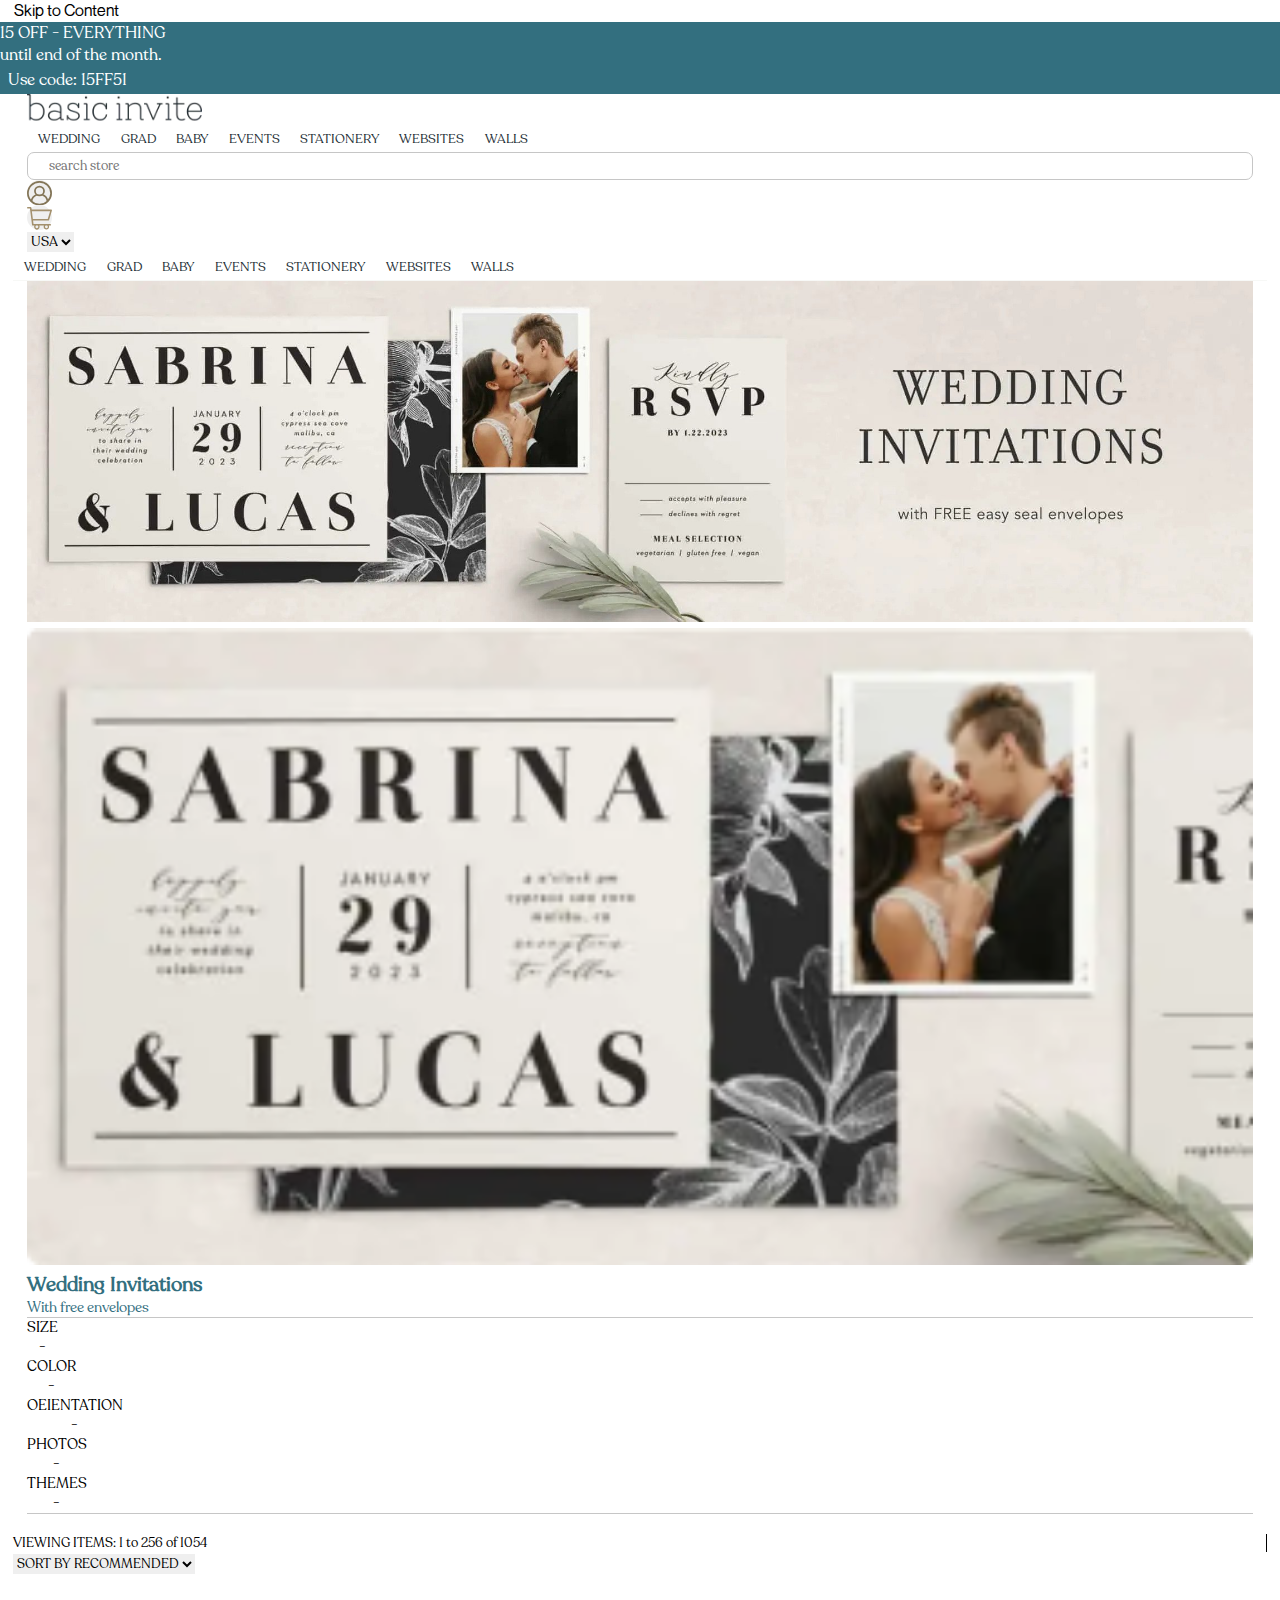
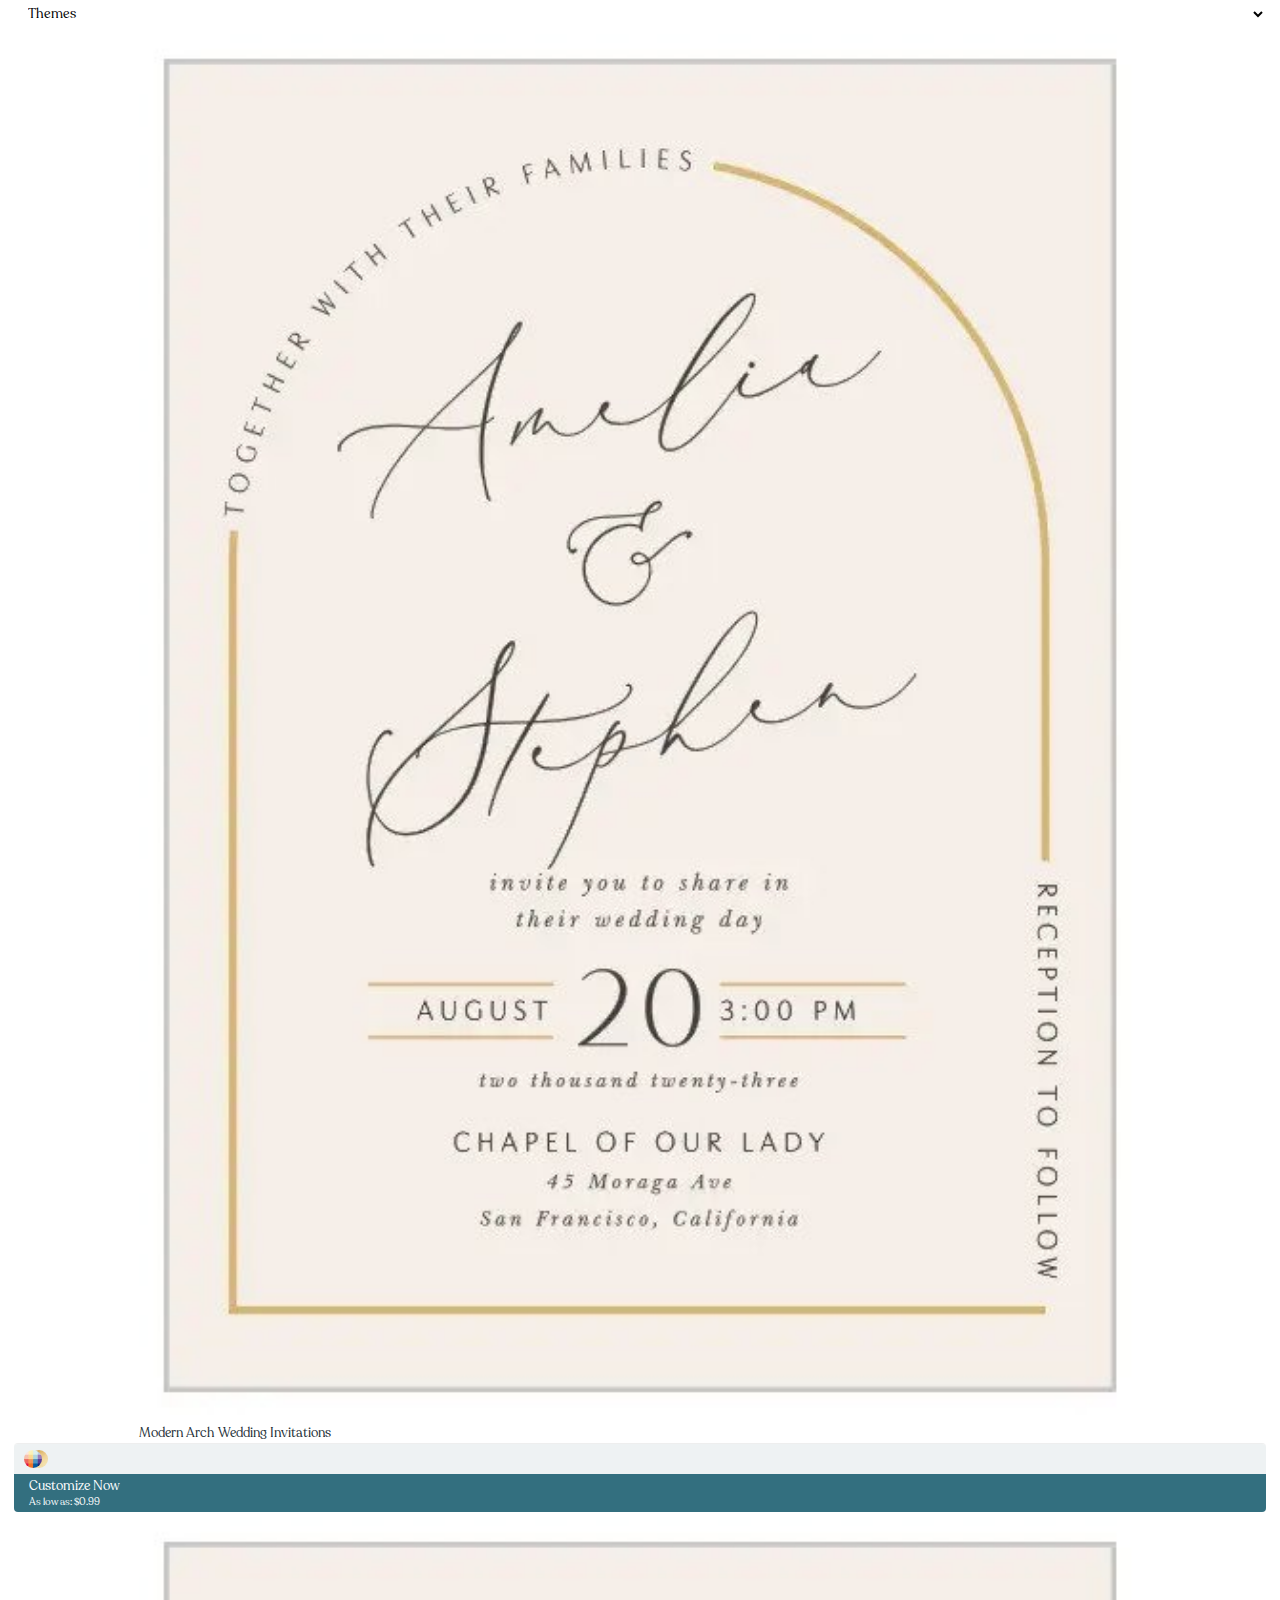
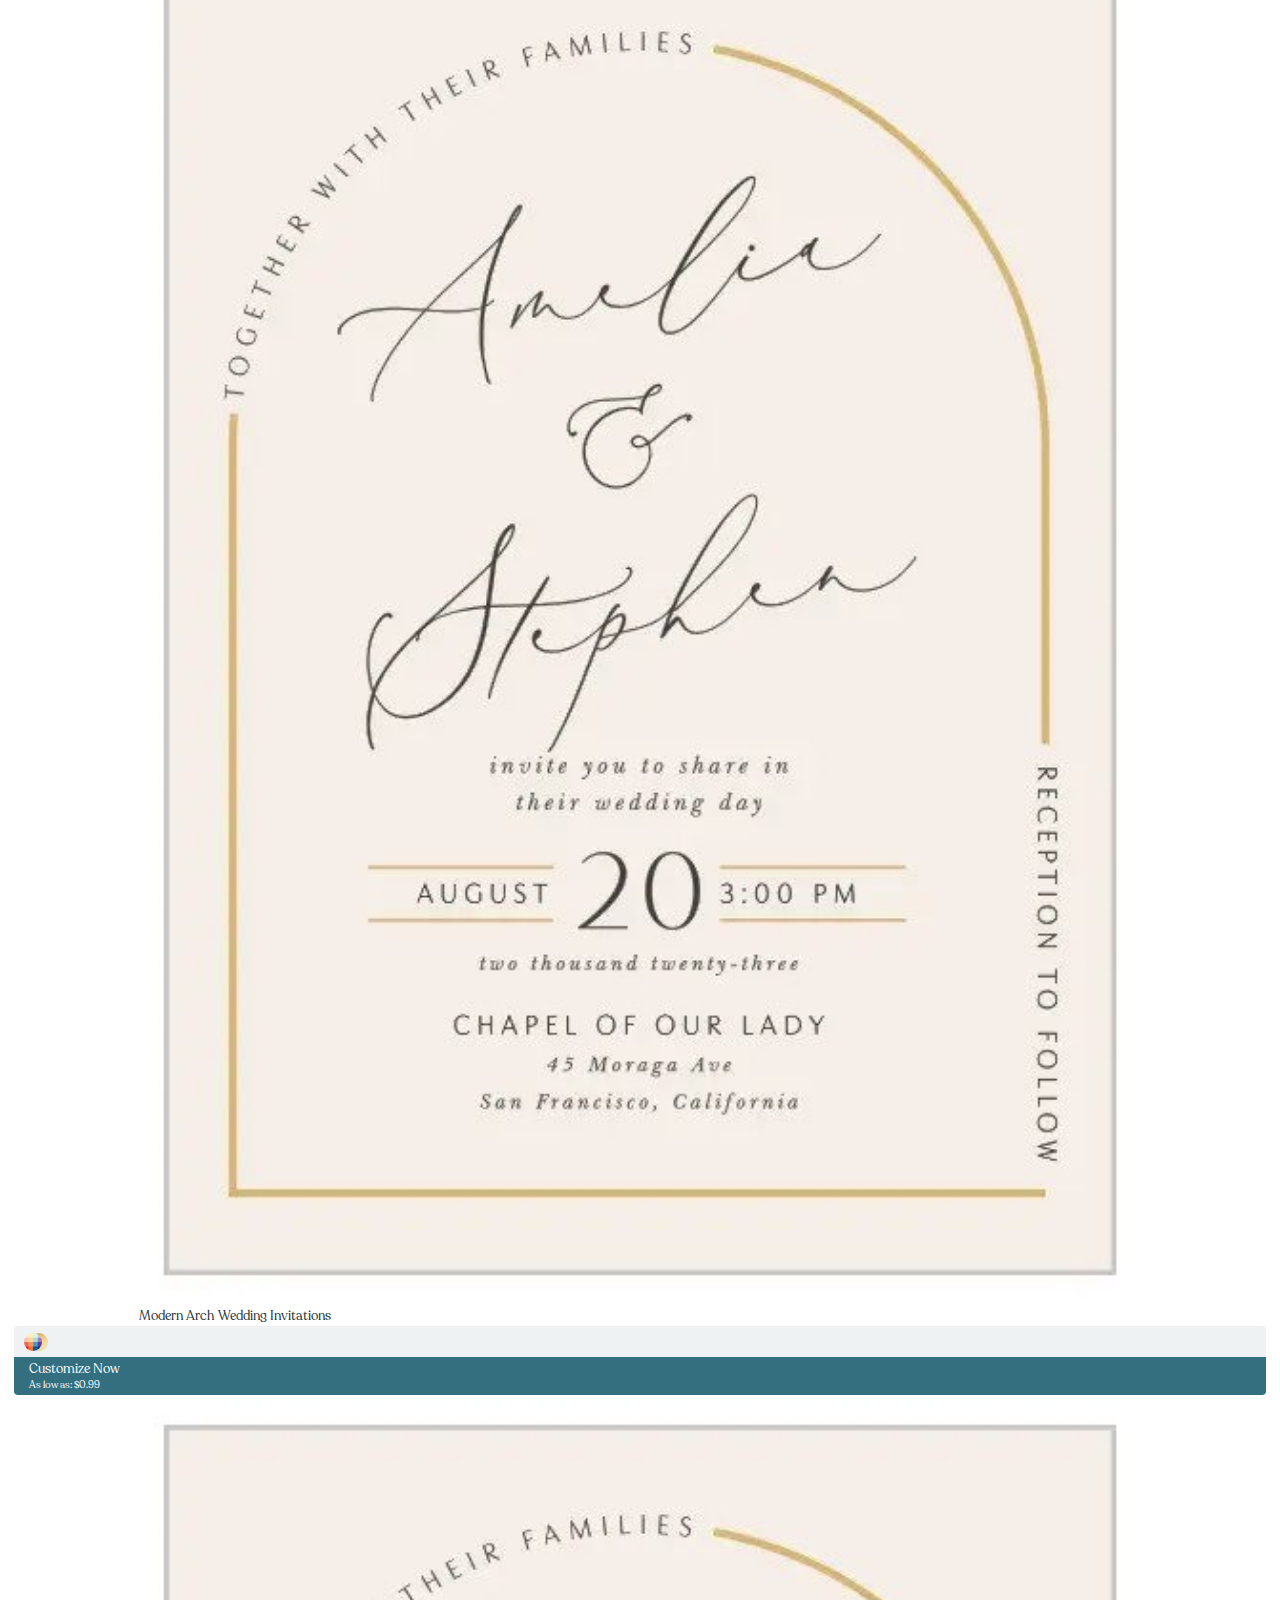
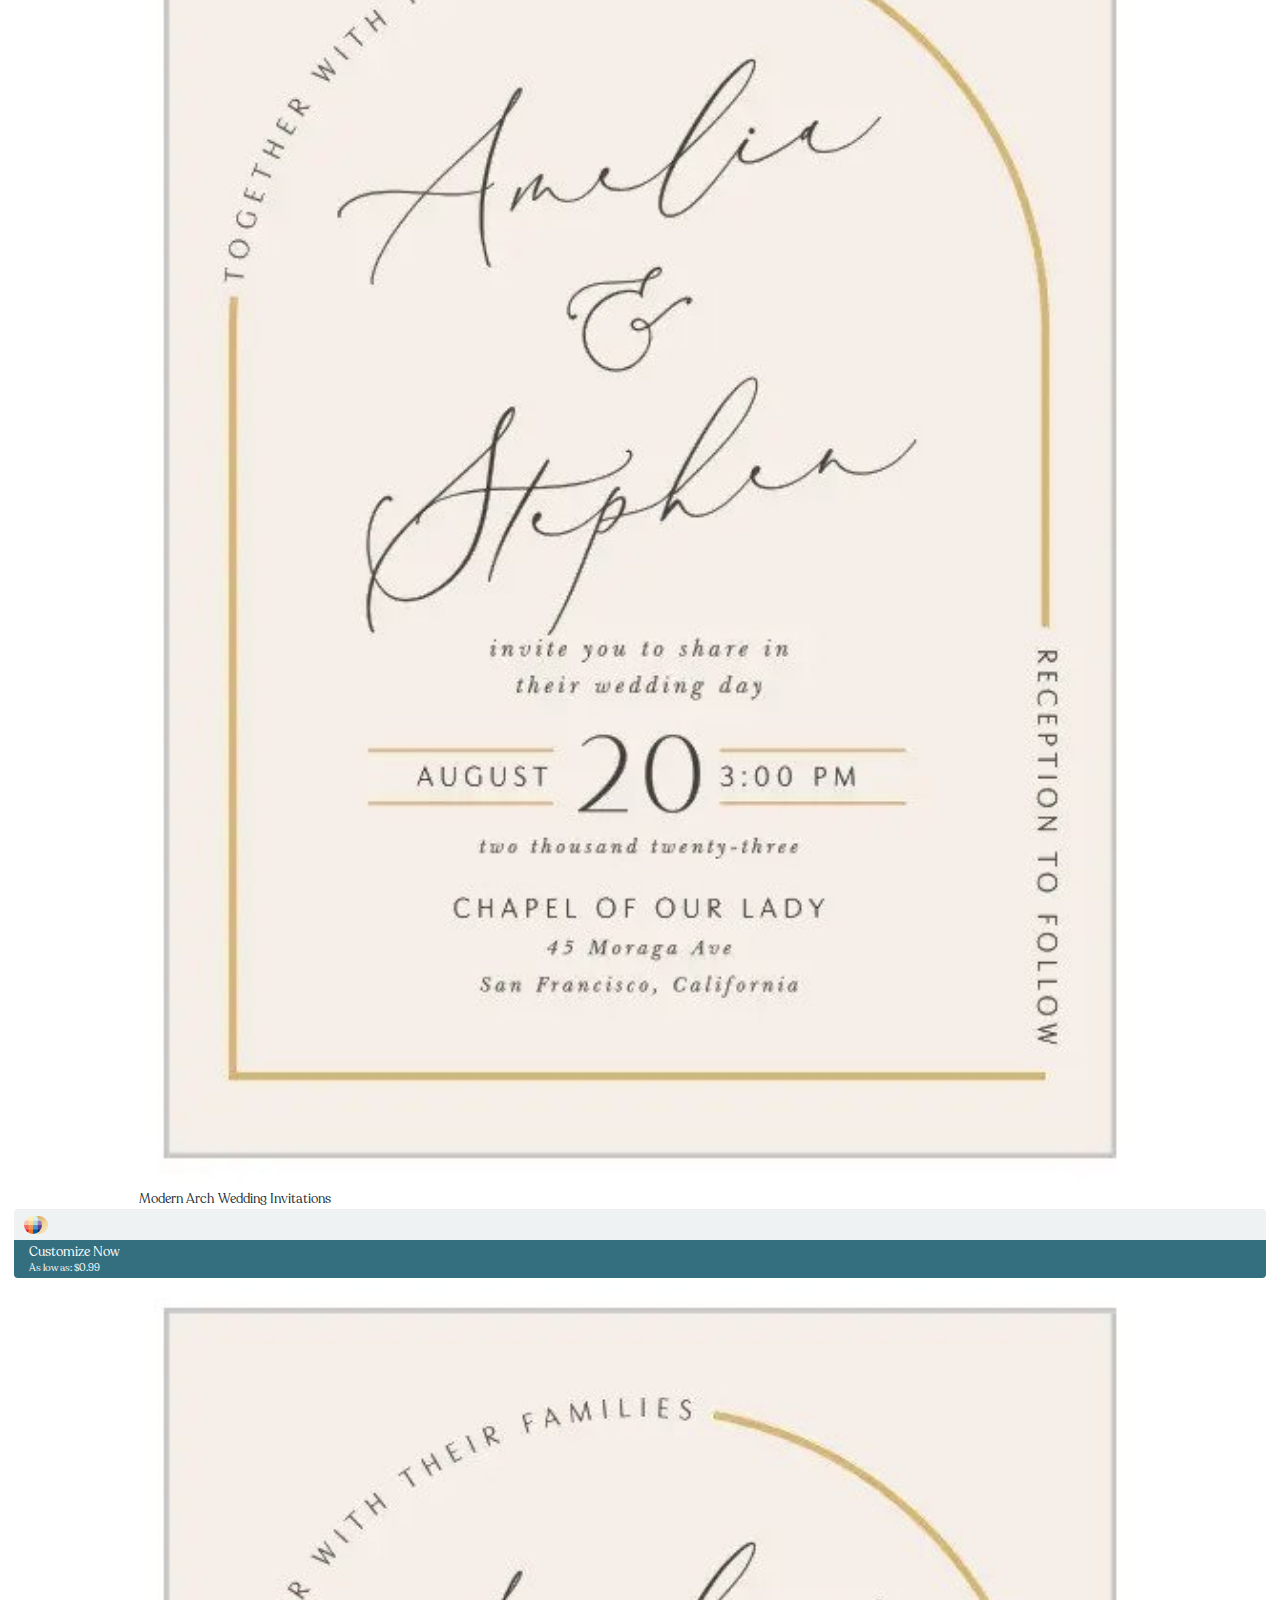
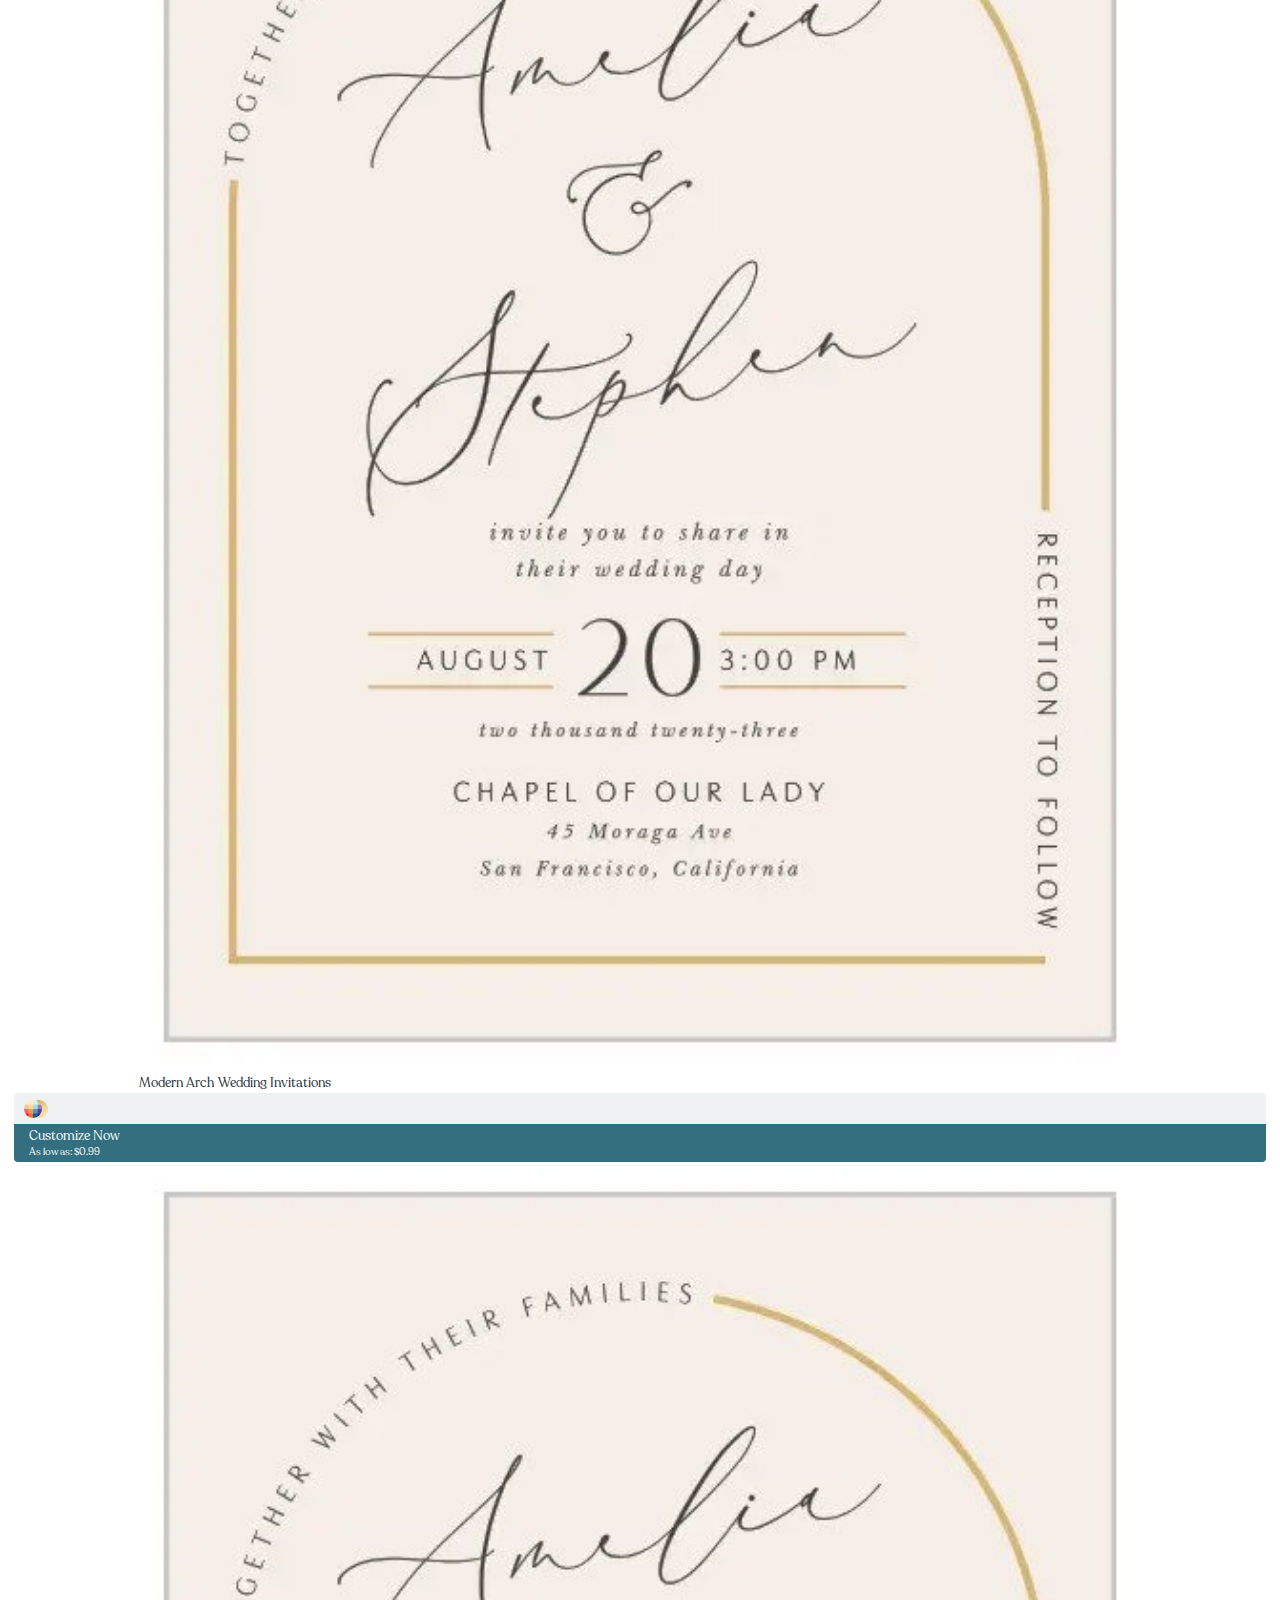
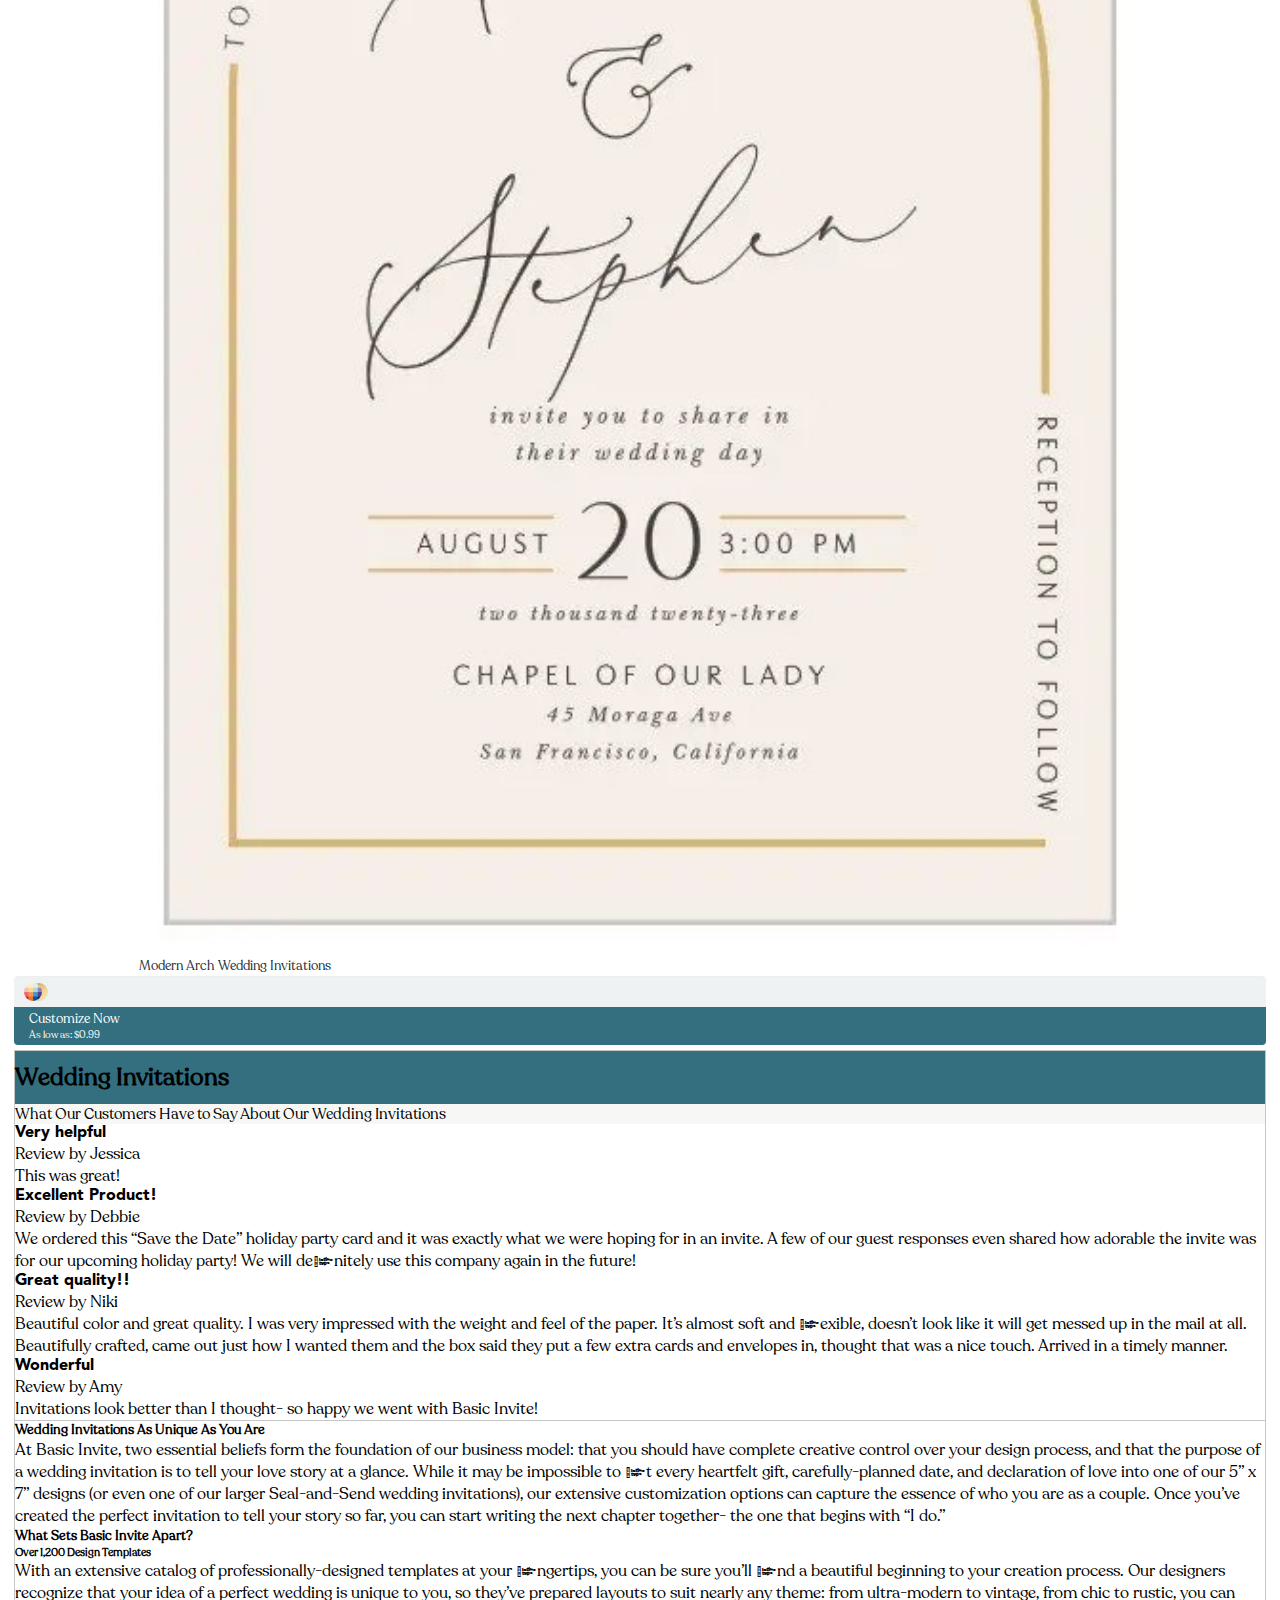
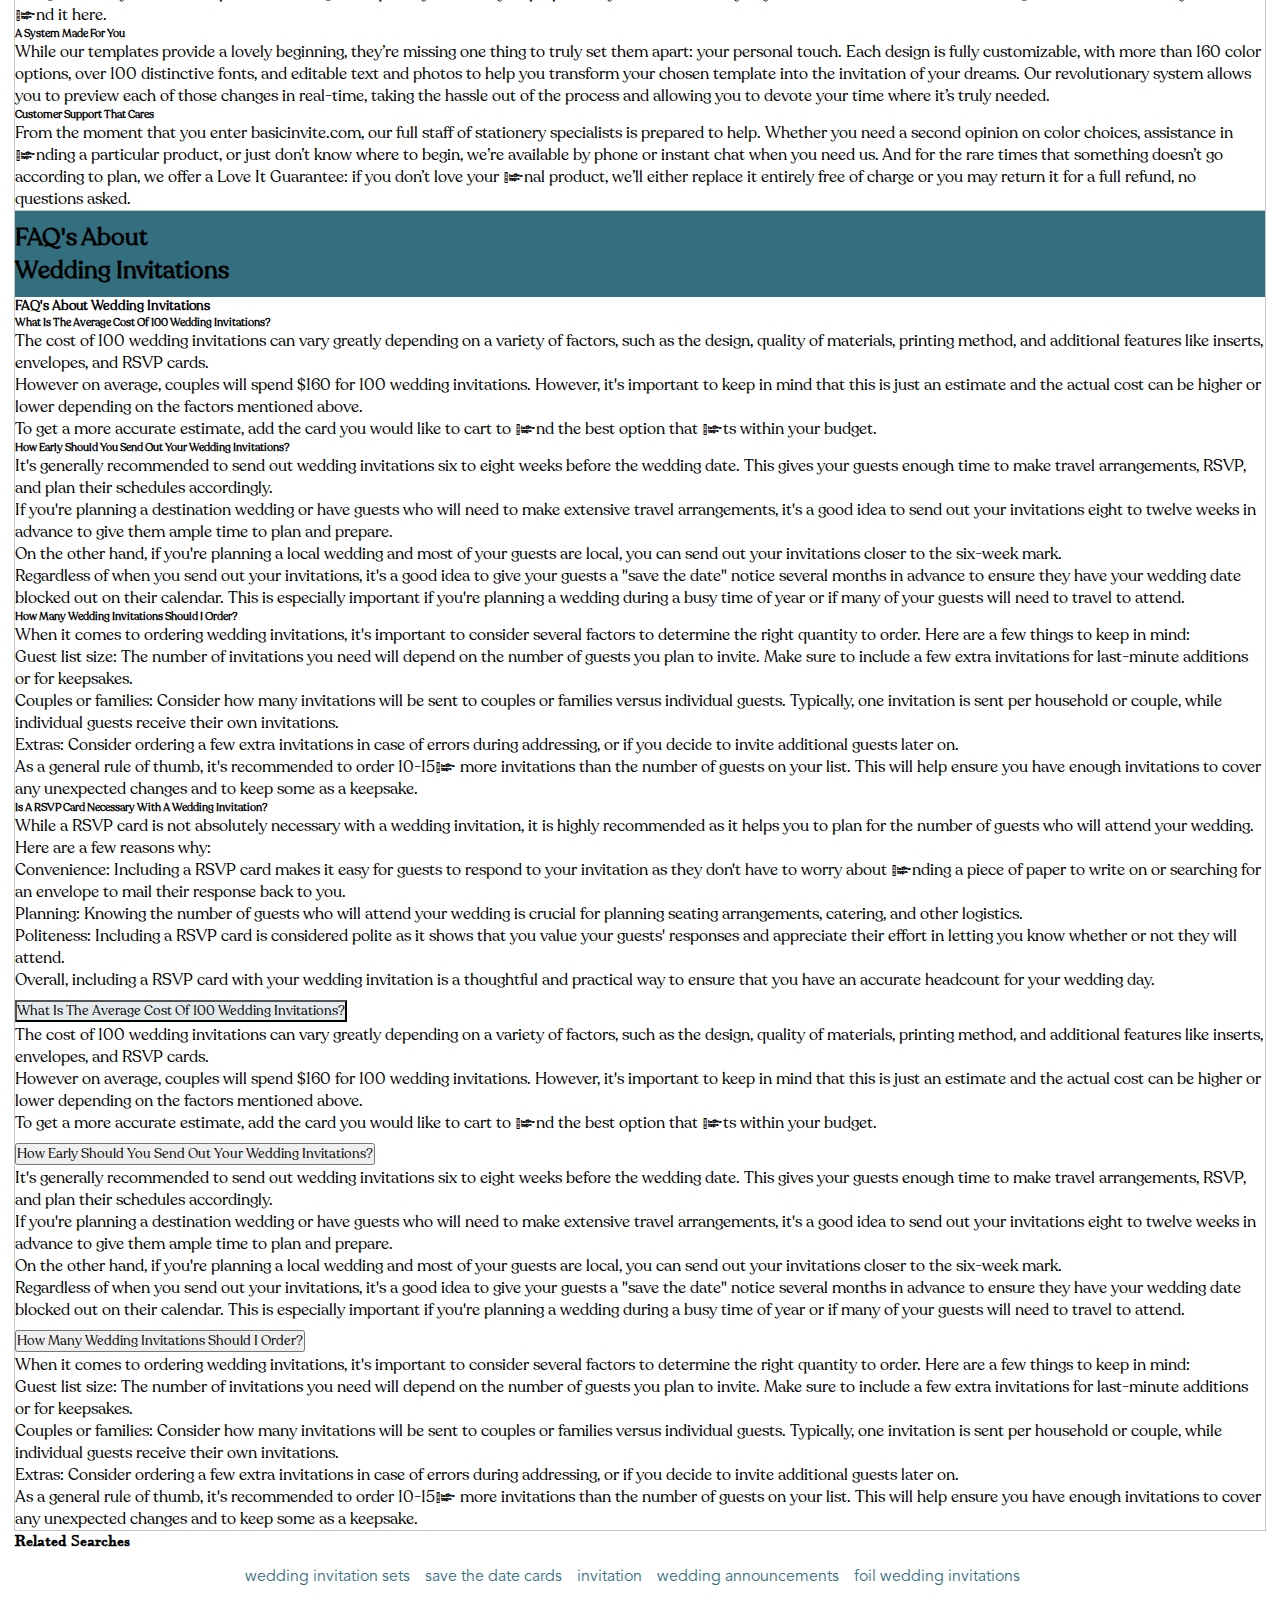
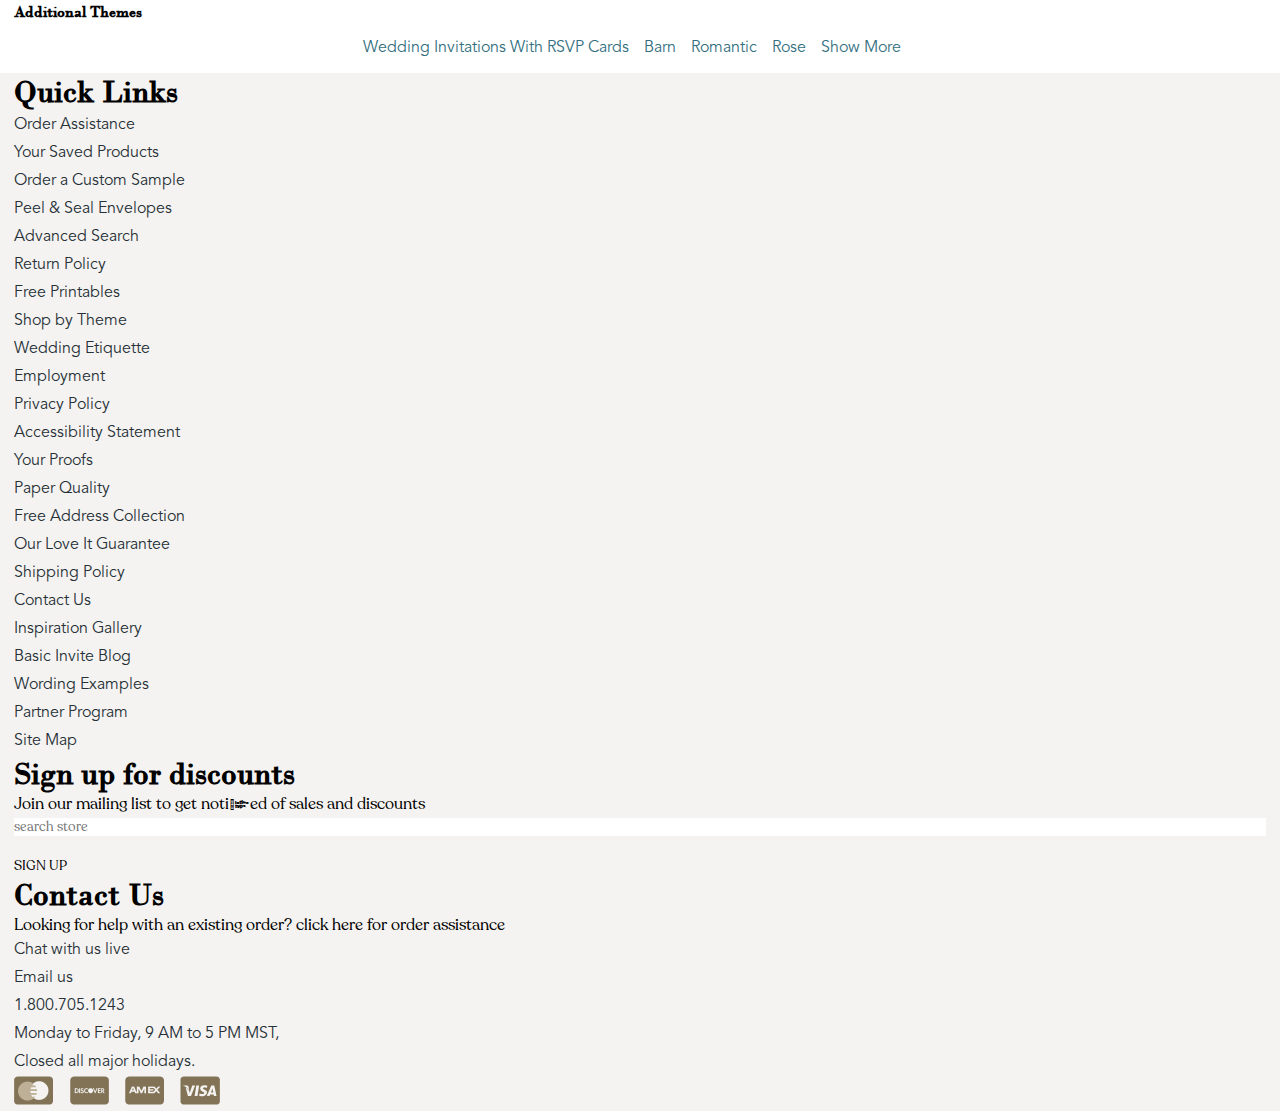
<file: wedding-invitaions.html>
<!DOCTYPE html>
<html lang="en">

<head>
    <meta charset="UTF-8">
    <meta name="viewport" content="width=device-width, initial-scale=1.0">
    <title>New Wedding Invitaions | 1000+ Super Cute 2023 Designs</title>
    <link rel="stylesheet" href="https://cdnjs.cloudflare.com/ajax/libs/font-awesome/6.4.0/css/all.min.css"
        integrity="sha512-iecdLmaskl7CVkqkXNQ/ZH/XLlvWZOJyj7Yy7tcenmpD1ypASozpmT/E0iPtmFIB46ZmdtAc9eNBvH0H/ZpiBw=="
        crossorigin="anonymous" referrerpolicy="no-referrer" />
    <link rel="stylesheet" href="https://cdnjs.cloudflare.com/ajax/libs/bootstrap/5.3.0/css/bootstrap.min.css"
        integrity="sha512-t4GWSVZO1eC8BM339Xd7Uphw5s17a86tIZIj8qRxhnKub6WoyhnrxeCIMeAqBPgdZGlCcG2PrZjMc+Wr78+5Xg=="
        crossorigin="anonymous" referrerpolicy="no-referrer" />
    <link rel="stylesheet" href="css/wedding-invitations.css" />
</head>

<body class="body">

    <!-- skip_links -->
    <div class="skip_links d-none d-md-flex py-2">
        <div class="container">
            <div class="row">
                <div class="col-12 text-center d-flex align-items-center justify-content-center">
                    <a class="d-flex text-dark mb-0" id="skip_to_content">Skip to Content</a>
                </div>
            </div>
        </div>
    </div>

    <!-- ribbon -->
    <div class="p-2 ribbon text-center container-fluid">
        <p class="d-inline">15<i class="ms-1 fa-solid fa-percent"></i> OFF <span class="d-md-none d-inline">-
            </span><span class="d-none d-md-inline">EVERYTHING</span></p>
        <p class="d-none d-md-inline mx-2">until end of the month.</p>
        <p class="d-inline use_code">Use code: 15FF51</p>
    </div>



    <!-- header -->
    <header class="py-4 header_area">
        <div
            class="container d-flex align-items-start align-items-lg-center justify-content-center justify-content-md-between">
            <div class="header_left d-flex flex-wrap flex-lg-nowrap justify-content-center">
                <a href="/wedding-invitaions.html" class="logo_cover">
                    <img src="/images/logo.png" alt="logo" />
                </a>
                <div class="menu_cover d-none d-lg-flex mt-3 mt-lg-0 justify-content-start justify-content-lg-center">
                    <ul class="menu d-flex justify-content-lg-center justify-content-start">
                        <li class="menu_link ps-0 ps-lg-2"><a href="/wedding-invitaions.html">Wedding</a></li>
                        <li class="menu_link"><a href="/wedding-invitaions.html">Grad</a></li>
                        <li class="menu_link"><a href="/wedding-invitaions.html">Baby</a></li>
                        <li class="menu_link"><a href="/wedding-invitaions.html">events</a></li>
                        <li class="menu_link"><a href="/wedding-invitaions.html">stationery</a></li>
                        <li class="menu_link"><a href="/wedding-invitaions.html">websites</a></li>
                        <li class="menu_link"><a href="/wedding-invitaions.html">Walls</a></li>
                    </ul>
                </div>
            </div>
            <div class="d-none d-md-flex header_right align-items-center justify-content-center">
                <div class="search_box_cover">
                    <button type="submit">
                        <i class="icon fa-solid fa-magnifying-glass"></i>
                    </button>
                    <input type="search" id="search" name="search" class="input_field" value=""
                        placeholder="search store" />
                </div>
                <div class="icons d-flex">
                    <button class="icon_box user_icon mx-2">
                        <svg viewBox="0 0 21.65 21.16" xmlns="http://www.w3.org/2000/svg">
                            <g fill="#837557">
                                <path
                                    d="m10.83 1.5a9.2 9.2 0 0 1 9.32 9.08h1.5a10.7 10.7 0 0 0 -10.82-10.58zm-9.33 9.08a9.21 9.21 0 0 1 9.33-9.08v-1.5a10.7 10.7 0 0 0 -10.83 10.58zm9.33 9.08a9.21 9.21 0 0 1 -9.33-9.08h-1.5a10.7 10.7 0 0 0 10.83 10.58zm9.32-9.08a9.2 9.2 0 0 1 -9.32 9.08v1.5a10.7 10.7 0 0 0 10.82-10.58z">
                                </path>
                                <path
                                    d="m10.83 5.58a3.16 3.16 0 0 1 3.17 3.1h1.5a4.65 4.65 0 0 0 -4.7-4.6zm-3.2 3.1a3.15 3.15 0 0 1 3.2-3.1v-1.5a4.65 4.65 0 0 0 -4.7 4.6zm3.2 3.11a3.15 3.15 0 0 1 -3.2-3.11h-1.5a4.66 4.66 0 0 0 4.7 4.61zm3.17-3.11a3.16 3.16 0 0 1 -3.2 3.11v1.5a4.66 4.66 0 0 0 4.7-4.61z">
                                </path>
                                <path d="m18.49 17.31a7.58 7.58 0 0 0 -5-6l-.49 1.36a6.11 6.11 0 0 1 4 4.86z"></path>
                                <path d="m8.16 11.26a7.59 7.59 0 0 0 -5 6.32l1.49.16a6.11 6.11 0 0 1 4.05-5.07z"></path>
                            </g>
                        </svg>
                    </button>
                    <button class="icon_box cart_icon mx-2">
                        <svg viewBox="0 0 324.94 293.58" xmlns="http://www.w3.org/2000/svg">
                            <path
                                d="m277.36 175.17h-198.3l5.68 46.23h217.75a10.53 10.53 0 0 1 8.74 16.42 10.52 10.52 0 0 1 -5.08 3.86h-22.32a35.68 35.68 0 0 1 3.66 16.22 34.62 34.62 0 0 1 -10.35 25.1 33.59 33.59 0 0 1 -24.93 10.54 34.14 34.14 0 0 1 -25.34-10.54 34.68 34.68 0 0 1 -10.33-25.14 35.79 35.79 0 0 1 3.63-16.22h-60.41a31.35 31.35 0 0 1 4.05 16.22 34.68 34.68 0 0 1 -10.33 25.14 35.5 35.5 0 0 1 -50.48 0 34.37 34.37 0 0 1 -10.55-25.1 36.07 36.07 0 0 1 4.06-16.22h-24.33q-6.11-2.43-6.5-8.52l-27.58-212.48h-28a9.75 9.75 0 0 1 -7.1-3 9.74 9.74 0 0 1 -3-7.1 10.22 10.22 0 0 1 3-7.58 9.72 9.72 0 0 1 7.1-3h37.34a9.1 9.1 0 0 1 6.69 2.64 12.69 12.69 0 0 1 3.44 6.28l3.25 24.73h253.85c3.25 0 5.92 1.5 8.11 4.47a9.77 9.77 0 0 1 2 4.46 8.1 8.1 0 0 1 -.41 4.46l-36.9 120.84c-1.86 4.86-5.25 7.29-10.11 7.29zm-7.7-20.68 30.81-99.75h-237.22l13 99.75zm-125.66 93.68a17 17 0 0 0 -7.29-6.49h-16.71a16.71 16.71 0 0 0 -7.29 6.49 18.12 18.12 0 0 0 15.4 28 18.27 18.27 0 0 0 13.16-5.27 17.28 17.28 0 0 0 5.49-13 17.79 17.79 0 0 0 -2.76-9.73zm123.66 0a16.71 16.71 0 0 0 -7.29-6.49h-16.68a16.71 16.71 0 0 0 -7.29 6.49 17.79 17.79 0 0 0 -2.84 9.73 17.28 17.28 0 0 0 5.49 13 18.27 18.27 0 0 0 13.16 5.27 18.21 18.21 0 0 0 15.4-28z"
                                fill="#a3906d"></path>
                        </svg>
                    </button>
                    <select name="currency" id="currency">
                        <option value="usa">USA</option>
                        <option value="usa">USA</option>
                        <option value="usa">USA</option>
                        <option value="usa">USA</option>
                        <option value="usa">USA</option>
                        <option value="usa">USA</option>
                    </select>
                </div>
            </div>
        </div>
        <div class="header_left d-md-flex d-lg-none d-none flex-wrap flex-lg-nowrap">
            <div class="menu_cover d-flex mt-3 mt-lg-0 justify-content-start justify-content-lg-center">
                <ul class="menu d-flex justify-content-lg-center justify-content-start">
                    <li class="menu_link ps-0 ps-lg-2"><a href="/wedding-invitaions.html">Wedding</a></li>
                    <li class="menu_link"><a href="/wedding-invitaions.html">Grad</a></li>
                    <li class="menu_link"><a href="/wedding-invitaions.html">Baby</a></li>
                    <li class="menu_link"><a href="/wedding-invitaions.html">events</a></li>
                    <li class="menu_link"><a href="/wedding-invitaions.html">stationery</a></li>
                    <li class="menu_link"><a href="/wedding-invitaions.html">websites</a></li>
                    <li class="menu_link"><a href="/wedding-invitaions.html">Walls</a></li>
                </ul>
            </div>
        </div>
    </header>




    <!-- banner -->
    <div class="container pt-0 pt-md-2">
        <section class="banner">
            <img src="images/banner-image.jpg" class="d-none d-md-block" alt="banner" />
            <img src="images/banner-sm.png" class="d-block d-md-none" alt="banner" />
            <div class="py-4 banner_sm d-block d-md-none">
                <h2 class="text-center mb-0 dull_sea_green">Wedding Invitations</h2>
                <p class="text-center dull_sea_green mb-0">With free envelopes</p>
            </div>
        </section>
    </div>



    <!-- filters menu -->
    <div class="container">
        <section class="d-none d-md-block filter_menu_cover my-2">
            <ul class="d-flex align-items-center justify-content-center mb-0">
                <li class="p-3">
                    <button type="button" class="d-flex flex-row flex-nowrap">
                        <p class="mb-0">SIZE</p>
                        <div class="ms-1 icon_box">
                            <span class="fw-bold">-</span>
                        </div>
                    </button>
                    <div class="dropdown">
                        <ul class="pl-0 mb-0">
                            <li>Flat</li>
                            <li>Seal & Send</li>
                            <li>Storybook</li>
                        </ul>
                    </div>
                </li>
                <li class="p-3">
                    <button type="button" class="d-flex flex-row flex-nowrap">
                        <p class="mb-0">COLOR</p>
                        <div class="ms-1 icon_box">
                            <span class="fw-bold">-</span>
                        </div>
                    </button>
                    <div class="dropdown p-3" style="max-height: 300px;">
                        <ul class="row row-cols-6 pl-0 mb-0 d-flex justify-content-center align-items-center">
                            <li class="col d-flex align-items-center justify-content-center" style="border: none;">
                                <div class="color_filter  d-flex align-items-center justify-content-center flex-column">
                                    <div
                                        class="color_image d-flex align-items-center justify-content-center flex-column">
                                        <img src="images/color-filter-1.jpg" alt="color" />
                                    </div>
                                    <h6>golden</h6>
                                </div>
                            </li>
                            <li class="col d-flex align-items-center justify-content-center" style="border: none;">
                                <div class="color_filter  d-flex align-items-center justify-content-center flex-column">
                                    <div
                                        class="color_image d-flex align-items-center justify-content-center flex-column">
                                        <img src="images/color-filter-1.jpg" alt="color" />
                                    </div>
                                    <h6>golden</h6>
                                </div>
                            </li>
                            <li class="col d-flex align-items-center justify-content-center" style="border: none;">
                                <div class="color_filter  d-flex align-items-center justify-content-center flex-column">
                                    <div
                                        class="color_image d-flex align-items-center justify-content-center flex-column">
                                        <img src="images/color-filter-1.jpg" alt="color" />
                                    </div>
                                    <h6>golden</h6>
                                </div>
                            </li>
                            <li class="col d-flex align-items-center justify-content-center" style="border: none;">
                                <div class="color_filter  d-flex align-items-center justify-content-center flex-column">
                                    <div
                                        class="color_image d-flex align-items-center justify-content-center flex-column">
                                        <img src="images/color-filter-1.jpg" alt="color" />
                                    </div>
                                    <h6>golden</h6>
                                </div>
                            </li>
                            <li class="col d-flex align-items-center justify-content-center" style="border: none;">
                                <div class="color_filter  d-flex align-items-center justify-content-center flex-column">
                                    <div
                                        class="color_image d-flex align-items-center justify-content-center flex-column">
                                        <img src="images/color-filter-1.jpg" alt="color" />
                                    </div>
                                    <h6>golden</h6>
                                </div>
                            </li>
                            <li class="col d-flex align-items-center justify-content-center" style="border: none;">
                                <div class="color_filter  d-flex align-items-center justify-content-center flex-column">
                                    <div
                                        class="color_image d-flex align-items-center justify-content-center flex-column">
                                        <img src="images/color-filter-1.jpg" alt="color" />
                                    </div>
                                    <h6>golden</h6>
                                </div>
                            </li>
                            <li class="col d-flex align-items-center justify-content-center" style="border: none;">
                                <div class="color_filter  d-flex align-items-center justify-content-center flex-column">
                                    <div
                                        class="color_image d-flex align-items-center justify-content-center flex-column">
                                        <img src="images/color-filter-1.jpg" alt="color" />
                                    </div>
                                    <h6>golden</h6>
                                </div>
                            </li>
                            <li class="col d-flex align-items-center justify-content-center" style="border: none;">
                                <div class="color_filter  d-flex align-items-center justify-content-center flex-column">
                                    <div
                                        class="color_image d-flex align-items-center justify-content-center flex-column">
                                        <img src="images/color-filter-1.jpg" alt="color" />
                                    </div>
                                    <h6>golden</h6>
                                </div>
                            </li>
                            <li class="col d-flex align-items-center justify-content-center" style="border: none;">
                                <div class="color_filter  d-flex align-items-center justify-content-center flex-column">
                                    <div
                                        class="color_image d-flex align-items-center justify-content-center flex-column">
                                        <img src="images/color-filter-1.jpg" alt="color" />
                                    </div>
                                    <h6>golden</h6>
                                </div>
                            </li>
                            <li class="col d-flex align-items-center justify-content-center" style="border: none;">
                                <div class="color_filter  d-flex align-items-center justify-content-center flex-column">
                                    <div
                                        class="color_image d-flex align-items-center justify-content-center flex-column">
                                        <img src="images/color-filter-1.jpg" alt="color" />
                                    </div>
                                    <h6>golden</h6>
                                </div>
                            </li>
                            <li class="col d-flex align-items-center justify-content-center" style="border: none;">
                                <div class="color_filter  d-flex align-items-center justify-content-center flex-column">
                                    <div
                                        class="color_image d-flex align-items-center justify-content-center flex-column">
                                        <img src="images/color-filter-1.jpg" alt="color" />
                                    </div>
                                    <h6>golden</h6>
                                </div>
                            </li>
                            <li class="col d-flex align-items-center justify-content-center" style="border: none;">
                                <div class="color_filter  d-flex align-items-center justify-content-center flex-column">
                                    <div
                                        class="color_image d-flex align-items-center justify-content-center flex-column">
                                        <img src="images/color-filter-1.jpg" alt="color" />
                                    </div>
                                    <h6>golden</h6>
                                </div>
                            </li>
                            <li class="col d-flex align-items-center justify-content-center" style="border: none;">
                                <div class="color_filter  d-flex align-items-center justify-content-center flex-column">
                                    <div
                                        class="color_image d-flex align-items-center justify-content-center flex-column">
                                        <img src="images/color-filter-1.jpg" alt="color" />
                                    </div>
                                    <h6>golden</h6>
                                </div>
                            </li>
                            <li class="col d-flex align-items-center justify-content-center" style="border: none;">
                                <div class="color_filter  d-flex align-items-center justify-content-center flex-column">
                                    <div
                                        class="color_image d-flex align-items-center justify-content-center flex-column">
                                        <img src="images/color-filter-1.jpg" alt="color" />
                                    </div>
                                    <h6>golden</h6>
                                </div>
                            </li>
                            <li class="col d-flex align-items-center justify-content-center" style="border: none;">
                                <div class="color_filter  d-flex align-items-center justify-content-center flex-column">
                                    <div
                                        class="color_image d-flex align-items-center justify-content-center flex-column">
                                        <img src="images/color-filter-1.jpg" alt="color" />
                                    </div>
                                    <h6>golden</h6>
                                </div>
                            </li>
                            <li class="col d-flex align-items-center justify-content-center" style="border: none;">
                                <div class="color_filter  d-flex align-items-center justify-content-center flex-column">
                                    <div
                                        class="color_image d-flex align-items-center justify-content-center flex-column">
                                        <img src="images/color-filter-1.jpg" alt="color" />
                                    </div>
                                    <h6>golden</h6>
                                </div>
                            </li>
                            <li class="col d-flex align-items-center justify-content-center" style="border: none;">
                                <div class="color_filter  d-flex align-items-center justify-content-center flex-column">
                                    <div
                                        class="color_image d-flex align-items-center justify-content-center flex-column">
                                        <img src="images/color-filter-1.jpg" alt="color" />
                                    </div>
                                    <h6>golden</h6>
                                </div>
                            </li>
                            <li class="col d-flex align-items-center justify-content-center" style="border: none;">
                                <div class="color_filter  d-flex align-items-center justify-content-center flex-column">
                                    <div
                                        class="color_image d-flex align-items-center justify-content-center flex-column">
                                        <img src="images/color-filter-1.jpg" alt="color" />
                                    </div>
                                    <h6>golden</h6>
                                </div>
                            </li>
                        </ul>
                    </div>
                </li>
                <li class="p-3">
                    <button type="button" class="d-flex flex-row flex-nowrap">
                        <p class="mb-0">OEIENTATION</p>
                        <div class="ms-1 icon_box">
                            <span class="fw-bold">-</span>
                        </div>
                    </button>
                    <div class="dropdown">
                        <ul class="pl-0 mb-0">
                            <li>Flat</li>
                            <li>Seal & Send</li>
                            <li>Storybook</li>
                        </ul>
                    </div>
                </li>
                <li class="p-3">
                    <button type="button" class="d-flex flex-row flex-nowrap">
                        <p class="mb-0">PHOTOS</p>
                        <div class="ms-1 icon_box">
                            <span class="fw-bold">-</span>
                        </div>
                    </button>
                    <div class="dropdown">
                        <ul class="pl-0 mb-0">
                            <li>Flat</li>
                            <li>Seal & Send</li>
                            <li>Storybook</li>
                        </ul>
                    </div>
                </li>
                <li class="p-3">
                    <button type="button" class="d-flex flex-row flex-nowrap">
                        <p class="mb-0">THEMES</p>
                        <div class="ms-1 icon_box">
                            <span class="fw-bold">-</span>
                        </div>
                    </button>
                    <div class="dropdown">
                        <ul class="pl-0 mb-0">
                            <li>Flat</li>
                            <li>Seal & Send</li>
                            <li>Storybook</li>
                        </ul>
                    </div>
                </li>
            </ul>
        </section>
    </div>



    <!-- toolbar -->
    <section class="d-none d-md-block toolbar">
        <div class="d-flex align-items-center container">
            <p class="mb-0 me-2">VIEWING ITEMS: 1 to 256 of 1054</p>
            <select name="" id="" style="border: none;">
                <option value="" selected disabled>SORT BY RECOMMENDED</option>
                <option value="">RECOMMENDED</option>
            </select>
        </div>
    </section>


    <!-- main -->
    <main class="main py-3 py-md-0 py-md-0 my-0 my-md-4">
        <div class="container py-0 px-0">
            <div class="row d-flex d-md-none">
                <div class="col-12">
                    <select id="filter_sm">
                        <option>Themes</option>
                        <option>Themes</option>
                    </select>
                </div>
            </div>
            <div class="mt-3 mt-md-0 px-2 mt-md-0 row row-cols-lg-5 row-cols-md-3 row-cols-2">
                <div class="col px-1 px-md-2 pb-2 pb-md-4">
                    <div class="card_card_cover d-flex flex-wrap align-items-center justify-content-center flex-column">
                        <div class="card_detail_section">
                            <div class="cart_image_cover">
                                <img src="images/card_image.jpg" alt="" />
                            </div>
                            <div
                                class="cart_text d-flex flex-wrap align-items-center justify-content-center flex-column">
                                <a href="/" class="mt-2">Modern Arch</a>
                                <span class="product-sub-name">Wedding Invitations</span>
                            </div>
                        </div>
                        <div class="card_btn d-flex flex-row flex-nowrap mt-3">
                            <div class="icon_box d-flex align-items-center justify-content-center">
                                <div class="icon_both"
                                    style="position: relative; width: 42px; height: 30px; z-index: 100;">
                                    <img src="images/color-feature-dot.jpg" alt="" />
                                    <img src="images/color-filter-1.jpg" alt="" style="position: absolute; left: 10px; z-index: -100; top: 50%;
                                        transform: translateY(-50%);" />
                                </div>
                            </div>
                            <div class="ps-2 btn_text">
                                <p class="mb-0" style="font-size: 15px;">Customize Now</p>
                                <p class="mb-0" style="font-size: 11px;">As low as: <span class="price">$0.99</span></p>
                            </div>
                        </div>
                    </div>
                </div>
                <div class="col px-1 px-md-2 pb-2 pb-md-4">
                    <div class="card_card_cover d-flex flex-wrap align-items-center justify-content-center flex-column">
                        <div class="card_detail_section">
                            <div class="cart_image_cover">
                                <img src="images/card_image.jpg" alt="" />
                            </div>
                            <div
                                class="cart_text d-flex flex-wrap align-items-center justify-content-center flex-column">
                                <a href="/" class="mt-2">Modern Arch</a>
                                <span class="product-sub-name">Wedding Invitations</span>
                            </div>
                        </div>
                        <div class="card_btn d-flex flex-row flex-nowrap mt-3">
                            <div class="icon_box d-flex align-items-center justify-content-center">
                                <div class="icon_both"
                                    style="position: relative; width: 42px; height: 30px; z-index: 100;">
                                    <img src="images/color-feature-dot.jpg" alt="" />
                                    <img src="images/color-filter-1.jpg" alt="" style="position: absolute; left: 10px; z-index: -100; top: 50%;
                                        transform: translateY(-50%);" />
                                </div>
                            </div>
                            <div class="ps-2 btn_text">
                                <p class="mb-0" style="font-size: 15px;">Customize Now</p>
                                <p class="mb-0" style="font-size: 11px;">As low as: <span class="price">$0.99</span></p>
                            </div>
                        </div>
                    </div>
                </div>
                <div class="col px-1 px-md-2 pb-2 pb-md-4">
                    <div class="card_card_cover d-flex flex-wrap align-items-center justify-content-center flex-column">
                        <div class="card_detail_section">
                            <div class="cart_image_cover">
                                <img src="images/card_image.jpg" alt="" />
                            </div>
                            <div
                                class="cart_text d-flex flex-wrap align-items-center justify-content-center flex-column">
                                <a href="/" class="mt-2">Modern Arch</a>
                                <span class="product-sub-name">Wedding Invitations</span>
                            </div>
                        </div>
                        <div class="card_btn d-flex flex-row flex-nowrap mt-3">
                            <div class="icon_box d-flex align-items-center justify-content-center">
                                <div class="icon_both"
                                    style="position: relative; width: 42px; height: 30px; z-index: 100;">
                                    <img src="images/color-feature-dot.jpg" alt="" />
                                    <img src="images/color-filter-1.jpg" alt="" style="position: absolute; left: 10px; z-index: -100; top: 50%;
                                        transform: translateY(-50%);" />
                                </div>
                            </div>
                            <div class="ps-2 btn_text">
                                <p class="mb-0" style="font-size: 15px;">Customize Now</p>
                                <p class="mb-0" style="font-size: 11px;">As low as: <span class="price">$0.99</span></p>
                            </div>
                        </div>
                    </div>
                </div>
                <div class="col px-1 px-md-2 pb-2 pb-md-4">
                    <div class="card_card_cover d-flex flex-wrap align-items-center justify-content-center flex-column">
                        <div class="card_detail_section">
                            <div class="cart_image_cover">
                                <img src="images/card_image.jpg" alt="" />
                            </div>
                            <div
                                class="cart_text d-flex flex-wrap align-items-center justify-content-center flex-column">
                                <a href="/" class="mt-2">Modern Arch</a>
                                <span class="product-sub-name">Wedding Invitations</span>
                            </div>
                        </div>
                        <div class="card_btn d-flex flex-row flex-nowrap mt-3">
                            <div class="icon_box d-flex align-items-center justify-content-center">
                                <div class="icon_both"
                                    style="position: relative; width: 42px; height: 30px; z-index: 100;">
                                    <img src="images/color-feature-dot.jpg" alt="" />
                                    <img src="images/color-filter-1.jpg" alt="" style="position: absolute; left: 10px; z-index: -100; top: 50%;
                                        transform: translateY(-50%);" />
                                </div>
                            </div>
                            <div class="ps-2 btn_text">
                                <p class="mb-0" style="font-size: 15px;">Customize Now</p>
                                <p class="mb-0" style="font-size: 11px;">As low as: <span class="price">$0.99</span></p>
                            </div>
                        </div>
                    </div>
                </div>
                <div class="col px-1 px-md-2 pb-2 pb-md-4 d-none d-md-flex">
                    <div class="card_card_cover d-flex flex-wrap align-items-center justify-content-center flex-column">
                        <div class="card_detail_section">
                            <div class="cart_image_cover">
                                <img src="images/card_image.jpg" alt="" />
                            </div>
                            <div
                                class="cart_text d-flex flex-wrap align-items-center justify-content-center flex-column">
                                <a href="/" class="mt-2">Modern Arch</a>
                                <span class="product-sub-name">Wedding Invitations</span>
                            </div>
                        </div>
                        <div class="card_btn d-flex flex-row flex-nowrap mt-3">
                            <div class="icon_box d-flex align-items-center justify-content-center">
                                <div class="icon_both"
                                    style="position: relative; width: 42px; height: 30px; z-index: 100;">
                                    <img src="images/color-feature-dot.jpg" alt="" />
                                    <img src="images/color-filter-1.jpg" alt="" style="position: absolute; left: 10px; z-index: -100; top: 50%;
                                        transform: translateY(-50%);" />
                                </div>
                            </div>
                            <div class="ps-2 btn_text">
                                <p class="mb-0" style="font-size: 15px;">Customize Now</p>
                                <p class="mb-0" style="font-size: 11px;">As low as: <span class="price">$0.99</span></p>
                            </div>
                        </div>
                    </div>
                </div>
                <div class="infinite-scroll-placeholder"></div>
            </div>
        </div>
    </main>


    <!-- wedding-invitaions -->
    <div class="container">
        <div class="wedding_invitaions">
            <div class="section_header">
                <h2 class="text-center text-white">Wedding Invitations</h2>
            </div>
            <div class="section_sub_header">
                <p class="pb-1 text-center text-dark">What Our Customers Have to Say About Our Wedding Invitations</p>
            </div>




            <div class="reviews_section pt-4 px-0 p-md-3">
                <div class="mb-3 mb-md-0 review p-3 px-md-0">
                    <div class="d-flex align-items-center justify-content-start">
                        <p class="mb-0 review_title">
                            Very helpful
                        </p>
                        <p class="ms-4 mb-0 review_writer">Review by <span class="reviewed_by">Jessica</span></p>
                    </div>
                    <div class="stars my-2">
                        <div class="icons d-flex align-items-center justify-content-start">
                            <i class="fa-solid fa-star icon"></i>
                            <i class="fa-solid fa-star icon d-md-none"></i>
                            <i class="fa-solid fa-star icon d-md-none"></i>
                            <i class="fa-solid fa-star icon d-md-none"></i>
                            <i class="fa-solid fa-star icon d-md-none"></i>
                        </div>
                    </div>
                    <p class=" mb-0 review_text">
                        This was great!
                    </p>
                </div>
                <div class="mb-3 mb-md-0 review p-3 px-md-0">
                    <div class="d-flex align-items-center justify-content-start">
                        <p class="mb-0 review_title">
                            Excellent Product!
                        </p>
                        <p class="ms-4 mb-0 review_writer">Review by <span class="reviewed_by">Debbie</span></p>
                    </div>
                    <div class="stars my-2">
                        <div class="icons d-flex align-items-center justify-content-start">
                            <i class="fa-solid fa-star icon"></i>
                            <i class="fa-solid fa-star icon d-md-none"></i>
                            <i class="fa-solid fa-star icon d-md-none"></i>
                            <i class="fa-solid fa-star icon d-md-none"></i>
                            <i class="fa-solid fa-star icon d-md-none"></i>
                        </div>
                    </div>
                    <p class=" mb-0 review_text">
                        We ordered this “Save the Date” holiday party card and it was exactly what we were hoping for in
                        an invite. A few of our guest responses even shared how adorable the invite was for our upcoming
                        holiday party! We will
                        definitely use this company again in the future!
                    </p>
                </div>
                <div class="mb-3 mb-md-0 review p-3 px-md-0">
                    <div class="d-flex align-items-center justify-content-start">
                        <p class="mb-0 review_title">
                            Great quality!!
                        </p>
                        <p class="ms-4 mb-0 review_writer">Review by <span class="reviewed_by">Niki</span></p>
                    </div>
                    <div class="stars my-2">
                        <div class="icons d-flex align-items-center justify-content-start">
                            <i class="fa-solid fa-star icon"></i>
                            <i class="fa-solid fa-star icon d-md-none"></i>
                            <i class="fa-solid fa-star icon d-md-none"></i>
                            <i class="fa-solid fa-star icon d-md-none"></i>
                            <i class="fa-solid fa-star icon d-md-none"></i>
                        </div>
                    </div>
                    <p class=" mb-0 review_text">
                        Beautiful color and great quality. I was very impressed with the weight and feel of the paper.
                        It’s almost soft and flexible, doesn’t look like it will get messed up in the mail at all.
                        Beautifully crafted, came out just how I
                        wanted them and the box said they put a few extra cards and envelopes in, thought that was a
                        nice touch. Arrived in a timely manner.
                    </p>
                </div>
                <div class="mb-3 mb-md-0 review p-3 px-md-0">
                    <div class="d-flex align-items-center justify-content-start">
                        <p class="mb-0 review_title">
                            Wonderful
                        </p>
                        <p class="ms-4 mb-0 review_writer">Review by <span class="reviewed_by">Amy</span></p>
                    </div>
                    <div class="stars my-2">
                        <div class="icons d-flex align-items-center justify-content-start">
                            <i class="fa-solid fa-star icon"></i>
                            <i class="fa-solid fa-star icon d-md-none"></i>
                            <i class="fa-solid fa-star icon d-md-none"></i>
                            <i class="fa-solid fa-star icon d-md-none"></i>
                            <i class="fa-solid fa-star icon d-md-none"></i>
                        </div>
                    </div>
                    <p class=" mb-0 review_text">
                        Invitations look better than I thought- so happy we went with Basic Invite!
                    </p>
                </div>
            </div>


            <div class="d-none d-md-block p-3 unique_doc">
                <h5 class="mb-0 fw-bold heading">
                    Wedding Invitations As Unique As You Are
                </h5>
                <p class="my-3">At Basic Invite, two essential beliefs form the foundation of our business model: that
                    you should have complete creative control over your design process, and that the purpose of a
                    wedding invitation is to tell your love
                    story at a glance. While it may be impossible to fit every heartfelt gift, carefully-planned date,
                    and declaration of love into one of our 5” x 7” designs (or even one of our larger Seal-and-Send
                    wedding invitations), our
                    extensive customization options can capture the essence of who you are as a couple. Once you’ve
                    created the perfect invitation to tell your story so far, you can start writing the next chapter
                    together- the one that begins
                    with “I do.”</p>
                <h5 class="mb-0 mt-3 fw-bold heading">
                    What Sets Basic Invite Apart?
                </h5>
                <h6 class="mt-2 fw-bold subheading">Over 1,200 Design Templates</h6>
                <p class="ms-3 mb-0">With an extensive catalog of professionally-designed templates at your fingertips,
                    you can be sure you’ll find a beautiful beginning to your creation process. Our designers recognize
                    that your idea of a perfect wedding is
                    unique to you, so they’ve prepared layouts to suit nearly any theme: from ultra-modern to vintage,
                    from chic to rustic, you can find it here.</p>
                <h6 class="mt-2 fw-bold subheading">A System Made For You</h6>
                <p class="ms-3 mb-0">While our templates provide a lovely beginning, they’re missing one thing to truly
                    set them apart: your personal touch. Each design is fully customizable, with more than 160 color
                    options, over 100 distinctive fonts, and
                    editable text and photos to help you transform your chosen template into the invitation of your
                    dreams. Our revolutionary system allows you to preview each of those changes in real-time, taking
                    the hassle out of the
                    process and allowing you to devote your time where it’s truly needed.</p>
                <h6 class="mt-2 fw-bold subheading">Customer Support That Cares</h6>
                <p class="ms-3 mb-0">From the moment that you enter basicinvite.com, our full staff of stationery
                    specialists is prepared to help. Whether you need a second opinion on color choices, assistance in
                    finding a particular product, or just don’t
                    know where to begin, we’re available by phone or instant chat when you need us. And for the rare
                    times that something doesn’t go according to plan, we offer a Love It Guarantee: if you don’t love
                    your final product,
                    we’ll either replace it entirely free of charge or you may return it for a full refund, no questions
                    asked.</p>

            </div>

            <div class="my-5 d-block d-md-none  section_header py-3">
                <h2 class="text-center text-white">FAQ's About <br /> Wedding Invitations</h2>
            </div>


            <div class="d-none d-md-block faq_section pt-4 p-3">
                <h5 class="fw-bold heading">FAQ's About Wedding Invitations</h5>
                <div class="question mt-5">
                    <h6 class="fw-bold mt-3 subheading">What Is The Average Cost Of 100 Wedding Invitations?</h6>
                    <div class="q1_a">
                        <p class="mb-2">The cost of 100 wedding invitations can vary greatly depending on a variety of
                            factors, such as the design, quality of materials, printing method, and additional features
                            like
                            inserts, envelopes, and RSVP cards.</p>
                        <p class="mb-2">However on average, couples will spend $160 for 100 wedding invitations.
                            However,
                            it's important to keep in mind that this is just an estimate and the actual cost can be
                            higher
                            or lower depending on the factors
                            mentioned above.</p>
                        <p class="mb-2">To get a more accurate estimate, add the card you would like to cart to find the
                            best option that fits within your budget.</p>
                    </div>
                </div>
                <div class="question mt-5">
                    <h6 class="fw-bold mt-3 subheading">How Early Should You Send Out Your Wedding Invitations?</h6>
                    <div class="q1_a">
                        <p class="mb-2">It's generally recommended to send out wedding invitations six to eight weeks
                            before the wedding date. This gives your guests enough time to make travel arrangements,
                            RSVP, and plan their schedules accordingly.</p>
                        <p class="mb-2">If you're planning a destination wedding or have guests who will need to make
                            extensive travel arrangements, it's a good idea to send out your invitations eight to twelve
                            weeks in advance to give them ample time to plan
                            and prepare.</p>
                        <p class="mb-2">On the other hand, if you're planning a local wedding and most of your guests
                            are local, you can send out your invitations closer to the six-week mark.</p>
                        <p class="mb-2">Regardless of when you send out your invitations, it's a good idea to give your
                            guests a "save the date" notice several months in advance to ensure they have your wedding
                            date blocked out on their calendar. This is
                            especially important if you're planning a wedding during a busy time of year or if many of
                            your guests will need to travel to attend.</p>
                    </div>
                </div>
                <div class="question mt-5">
                    <h6 class="fw-bold mt-3 subheading">How Many Wedding Invitations Should I Order?</h6>
                    <div class="q1_a">
                        <p class="mb-2">When it comes to ordering wedding invitations, it's important to consider
                            several factors to determine the right quantity to order. Here are a few things to keep in
                            mind:</p>
                        <div class="ps-3">
                            <p class="mb-2">Guest list size: The number of invitations you need will depend on the
                                number of
                                guests you plan to invite. Make sure to include a few extra invitations for last-minute
                                additions or for keepsakes.</p>
                            <p class="mb-2">Couples or families: Consider how many invitations will be sent to couples
                                or
                                families versus individual guests. Typically, one invitation is sent per household or
                                couple, while individual guests receive their own
                                invitations.</p>
                            <p class="mb-2">Extras: Consider ordering a few extra invitations in case of errors during
                                addressing, or if you decide to invite additional guests later on.</p>
                        </div>
                        <p class="mb-2">As a general rule of thumb, it's recommended to order 10-15% more invitations
                            than the number of guests on your list. This will help ensure you have enough invitations to
                            cover any unexpected changes and to keep
                            some as a keepsake.</p>
                    </div>
                </div>
                <div class="question mt-5">
                    <h6 class="fw-bold mt-3 subheading">Is A RSVP Card Necessary With A Wedding Invitation?</h6>
                    <div class="q1_a">
                        <p class="mb-2">While a RSVP card is not absolutely necessary with a wedding invitation, it is
                            highly recommended as it helps you to plan for the number of guests who will attend your
                            wedding. Here are a few reasons why:</p>
                        <div class="ps-3">
                            <p class="mb-2">Convenience: Including a RSVP card makes it easy for guests to respond to
                                your invitation as they don't have to worry about finding a piece of paper to write on
                                or searching for an envelope to mail their response
                                back to you.</p>
                            <p class="mb-2">Planning: Knowing the number of guests who will attend your wedding is
                                crucial for planning seating arrangements, catering, and other logistics.</p>
                            <p class="mb-2">Politeness: Including a RSVP card is considered polite as it shows that you
                                value your guests' responses and appreciate their effort in letting you know whether or
                                not they will attend.</p>
                        </div>
                        <p class="mb-2">Overall, including a RSVP card with your wedding invitation is a thoughtful and
                            practical way to ensure that you have an accurate headcount for your wedding day.</p>
                    </div>
                </div>
            </div>




            <div class="d-md-none faq_sm">
                <div class="accordion" id="questionsAccordion">
                    <div class="accordion-item">
                        <h2 class="accordion-header" id="headingOne">
                            <button class="accordion-button" type="button" data-bs-toggle="collapse"
                                data-bs-target="#questionOne" aria-expanded="true" aria-controls="questionOne">
                                What Is The Average Cost Of 100 Wedding Invitations?
                            </button>
                        </h2>
                        <div id="questionOne" class="accordion-collapse collapse show" aria-labelledby="headingOne"
                            data-bs-parent="#questionsAccordion">
                            <div class="accordion-body">
                                <p class="mb-2">The cost of 100 wedding invitations can vary greatly depending on a
                                    variety of
                                    factors, such as the design, quality of materials, printing method, and additional
                                    features
                                    like
                                    inserts, envelopes, and RSVP cards.</p>
                                <p class="mb-2">However on average, couples will spend $160 for 100 wedding invitations.
                                    However,
                                    it's important to keep in mind that this is just an estimate and the actual cost can
                                    be
                                    higher
                                    or lower depending on the factors
                                    mentioned above.</p>
                                <p class="mb-2">To get a more accurate estimate, add the card you would like to cart to
                                    find the
                                    best option that fits within your budget.</p>
                            </div>
                        </div>
                    </div>
                    <div class="accordion-item">
                        <h2 class="accordion-header" id="headingTwo">
                            <button class="accordion-button collapsed" type="button" data-bs-toggle="collapse"
                                data-bs-target="#questionTwo" aria-expanded="false" aria-controls="questionTwo">
                                How Early Should You Send Out Your Wedding Invitations?
                            </button>
                        </h2>
                        <div id="questionTwo" class="accordion-collapse collapse" aria-labelledby="headingTwo"
                            data-bs-parent="#questionsAccordion">
                            <div class="accordion-body">
                                <p class="mb-2">It's generally recommended to send out wedding invitations six to eight
                                    weeks
                                    before the wedding date. This gives your guests enough time to make travel
                                    arrangements,
                                    RSVP, and plan their schedules accordingly.</p>
                                <p class="mb-2">If you're planning a destination wedding or have guests who will need to
                                    make
                                    extensive travel arrangements, it's a good idea to send out your invitations eight
                                    to twelve
                                    weeks in advance to give them ample time to plan
                                    and prepare.</p>
                                <p class="mb-2">On the other hand, if you're planning a local wedding and most of your
                                    guests
                                    are local, you can send out your invitations closer to the six-week mark.</p>
                                <p class="mb-2">Regardless of when you send out your invitations, it's a good idea to
                                    give your
                                    guests a "save the date" notice several months in advance to ensure they have your
                                    wedding
                                    date blocked out on their calendar. This is
                                    especially important if you're planning a wedding during a busy time of year or if
                                    many of
                                    your guests will need to travel to attend.</p>
                            </div>
                        </div>
                    </div>
                    <div class="accordion-item">
                        <h2 class="accordion-header" id="headingThree">
                            <button class="accordion-button collapsed" type="button" data-bs-toggle="collapse"
                                data-bs-target="#questionThree" aria-expanded="false" aria-controls="questionThree">
                                How Many Wedding Invitations Should I Order?
                            </button>
                        </h2>
                        <div id="questionThree" class="accordion-collapse collapse" aria-labelledby="headingThree"
                            data-bs-parent="#questionsAccordion">
                            <div class="accordion-body">
                                <p class="mb-2">When it comes to ordering wedding invitations, it's important to
                                    consider
                                    several factors to determine the right quantity to order. Here are a few things to
                                    keep in
                                    mind:</p>
                                <div class="ps-3">
                                    <p class="mb-2">Guest list size: The number of invitations you need will depend on
                                        the
                                        number of
                                        guests you plan to invite. Make sure to include a few extra invitations for
                                        last-minute
                                        additions or for keepsakes.</p>
                                    <p class="mb-2">Couples or families: Consider how many invitations will be sent to
                                        couples
                                        or
                                        families versus individual guests. Typically, one invitation is sent per
                                        household or
                                        couple, while individual guests receive their own
                                        invitations.</p>
                                    <p class="mb-2">Extras: Consider ordering a few extra invitations in case of errors
                                        during
                                        addressing, or if you decide to invite additional guests later on.</p>
                                </div>
                                <p class="mb-2">As a general rule of thumb, it's recommended to order 10-15% more
                                    invitations
                                    than the number of guests on your list. This will help ensure you have enough
                                    invitations to
                                    cover any unexpected changes and to keep
                                    some as a keepsake.</p>
                            </div>
                        </div>
                    </div>
                </div>
            </div>


        </div>
    </div>




    <!-- related searches -->
    <div class="container">
        <div class="pt-5 related_searches">
            <h4 class="text-start text-md-center mb-0">Related Searches</h4>
            <ul
                class="related_links d-flex flex-wrap align-items-center justify-content-start justify-content-md-center">
                <li><a href="/">wedding invitation sets</a></li>
                <li><a href="/">save the date cards</a></li>
                <li><a href="/">invitation</a></li>
                <li><a href="/">wedding announcements</a></li>
                <li><a href="/">foil wedding invitations</a></li>
            </ul>
        </div>
        <div class="pb-5 related_searches">
            <h4 class="text-start text-md-center mb-0">Additional Themes</h4>
            <ul
                class="related_links d-flex flex-wrap align-items-center justify-content-start justify-content-md-center">
                <li><a href="/">Wedding Invitations With RSVP Cards</a></li>
                <li><a href="/">Barn</a></li>
                <li><a href="/">Romantic</a></li>
                <li><a href="/">Rose</a></li>
                <li><a href="/">Show More</a></li>
            </ul>
        </div>
    </div>







    <!-- footer -->
    <footer class="footer py-5">
        <div class="container">
            <div class="row">
                <div class="col-lg-4 col-md-6 col-12">
                    <h5 class="footer_heading">Quick Links</h5>
                    <div class="row">
                        <div class="col-6">
                            <ul class="list-unstyled mt-3">
                                <li><a href="#">Order Assistance</a></li>
                                <li><a href="#">Your Saved Products</a></li>
                                <li><a href="#">Order a Custom Sample</a></li>
                                <li><a href="#">Peel & Seal Envelopes</a></li>
                                <li><a href="#">Advanced Search</a></li>
                                <li><a href="#">Return Policy</a></li>
                                <li><a href="#">Free Printables</a></li>
                                <li><a href="#">Shop by Theme</a></li>
                                <li><a href="#">Wedding Etiquette</a></li>
                                <li><a href="#">Employment</a></li>
                                <li><a href="#">Privacy Policy</a></li>
                                <li><a href="#">Accessibility Statement</a></li>
                            </ul>
                        </div>
                        <div class="col-6">
                            <ul class="list-unstyled mt-3">
                                <li><a href="#">Your Proofs</a></li>
                                <li><a href="#">Paper Quality</a></li>
                                <li><a href="#">Free Address Collection</a></li>
                                <li><a href="#">Our Love It Guarantee</a></li>
                                <li><a href="#">Shipping Policy</a></li>
                                <li><a href="#">Contact Us</a></li>
                                <li><a href="#">Inspiration Gallery</a></li>
                                <li><a href="#">Basic Invite Blog</a></li>
                                <li><a href="#">Wording Examples</a></li>
                                <li><a href="#">Partner Program</a></li>
                                <li><a href="#">Site Map</a></li>
                            </ul>
                        </div>
                    </div>
                </div>
                <div class="py-md-0 py-5 col-lg-5 col-md-6 col-12">
                    <h5 class="footer_heading">Sign up for discounts</h5>
                    <p class="my-3">Join our mailing list to get notified of sales and discounts</p>
                    <input type="search" id="search" name="search" style="width: 100%; border: none;"
                        class="py-2 p-3 input_field" value="" placeholder="search store" />
                    <button type="button" style="margin-top: 20px; border: none; background-color: transparent;">SIGN
                        UP</button>
                </div>
                <div class="col-lg-3 col-md-12 mt-4 mt-lg-0 col-12">
                    <h5 class="footer_heading">Contact Us</h5>
                    <p class="my-3">Looking for help with an existing order?
                        click here for order assistance</p>
                    <ul class="mb-0">
                        <li><a href="/">Chat with us live</a></li>
                        <li><a href="/">Email us</a></li>
                        <li><a href="/">1.800.705.1243</a></li>
                        <li><a href="/">Monday to Friday, 9 AM to 5 PM MST, <br />
                                Closed all major holidays.</a></li>

                    </ul>
                </div>
            </div>
            <div class="row">
                <div class="col-12 text-start">
                    <img src="images/visa-cards.png" alt="" />
                </div>
            </div>
        </div>
    </footer>



    <script src="https://cdnjs.cloudflare.com/ajax/libs/bootstrap/5.3.0/js/bootstrap.min.js"
        integrity="sha512-3dZ9wIrMMij8rOH7X3kLfXAzwtcHpuYpEgQg1OA4QAob1e81H8ntUQmQm3pBudqIoySO5j0tHN4ENzA6+n2r4w=="
        crossorigin="anonymous" referrerpolicy="no-referrer"></script>

    <script src="https://cdnjs.cloudflare.com/ajax/libs/jquery/3.7.0/jquery.min.js"
        integrity="sha512-3gJwYpMe3QewGELv8k/BX9vcqhryRdzRMxVfq6ngyWXwo03GFEzjsUm8Q7RZcHPHksttq7/GFoxjCVUjkjvPdw=="
        crossorigin="anonymous" referrerpolicy="no-referrer"></script>
    <script src="./js/script.js"></script>
</body>

</html>
</file>
<file: css/wedding-invitations.css>
* {
    padding: 0;
    margin: 0;
    font-family: 'Recoleta';
}

:root {
    --dull-white: #f7f8f6;
    --dull-sea-green: #336f7f;
    --custom-black: #263138;
    --dark-sea-green: #285763;
}

@font-face {
    font-family: 'Recoleta';
    src: url('../font/Recoleta-RegularDEMO.otf');
}
@font-face {
    font-family: 'NeueMontreal';
    src: url('../font/NeueMontreal-Regular.otf');
}
@font-face {
    font-family: 'Avenir';
    src: url('../font/AvenirLTStd-Black.otf');
}
@font-face {
    font-family: 'Avenir-normal';
    src: url('../font/AvenirLTStd-Book.otf');
}
@font-face {
    font-family: 'bodoni';
    src: url('../font/BOD_R.TTF');
}
.container {
    max-width: 1300px;
    width: 97.8%;
    margin: auto;
    padding: 0;
}
ul{
    list-style: none;
}
a{
    text-decoration: none; 
}
.icon{
    color: var(--custom-black);
}
.use_code{
    padding: 3px 8px;
    color: white;
    background-color: var(--dark-sea-green);
}
.skip_links a{
    cursor: pointer;
    font-family: 'NeueMontreal';
}
.banner h2.dull_sea_green{
    font-family: 'Recoleta';
    font-size: 20px;
    font-weight: 600;
    color: var(--dull-sea-green);
}
.banner p.dull_sea_green{
    font-family: 'Recoleta';
    font-size: 0.9rem;
    font-weight: 400;
    color: var(--dull-sea-green);
}
#filter_sm {
	padding: 5px 15px;
	background-color: white;
	color: black;
	border: none;
    width: 100%;
    padding: 10px;
    border-radius: 5px;
	outline: none;
}
.main{
    background-color: #eef2f3;
}













.ribbon {
    background-color: var(--dull-sea-green);
}

.ribbon p {
    color: white;
    font-weight: 500;
    font-size: 1rem;
}


.header_area{
    width: 98%;
    margin: 0 1%;
}
.logo_cover {
    box-sizing: border-box;
    display: flex;
    align-items: center;
    padding: 0;
    margin-left: 0;
    max-width: 150px;
}
.logo_cover img {
    width: 100%;
}
.menu_cover{
    flex-grow: 1;
}
.menu_cover .menu{
    width: 96%;
}
.menu_cover .menu{
    display: flex;
    padding-left: 0;
    margin-bottom: 0;
}
.menu_cover .menu li.menu_link{
    padding: 0.7em 0.7em 0.5em 0.9em!important;
    line-height: 1;
    font-size: .8rem;
    font-weight: 400;
}
.menu_cover .menu li.menu_link a{
    text-transform: uppercase;
    color: var(--custom-black);
}
.search_box_cover{
    border: 1px solid #c6c6c6;
    border-radius: 7px;
    display: flex;
    flex-wrap: nowrap;
}

.search_box_cover button[type="submit"] {
    padding: 0 0 0 0.5em;
    border: none;
    padding-left: 1em;
    background-color: transparent;
    display: inline-flex;
    align-items: center;
    justify-content: center;
    font-size: 13px;
}
.search_box_cover input{
    background-color: transparent;
    border: none;
    padding: 4px 0 4px 8px;
    font-size: 13px;
}
.search_box_cover input:focus{
    outline: none !important;
}
header .icon_box{
    border-radius: 50%;
    display: flex;
    align-items: end;
    justify-content: center;
    width: 25px; height: 25px;
    border: none;
}
select#currency{
    border: none;
}

select#currency::after{
    content: "";
    display: none;
    color: white;
}
header.header_area{
    border-bottom: 1px solid #f7f8f6;
}

.banner{
    width: 100%;
    margin: 0;
}
.banner img{
    height: 100%;
    width: 100%;
}
.filter_menu_cover{
    border-top: 1px solid #c6c6c6;
    border-bottom: 1px solid #c6c6c6;
    width: 98%;
    margin: 0 1%;
}
.filter_menu_cover ul li button{
    background-color: transparent;
    border: none;
    font-size: 0.9rem;
}

.filter_menu_cover ul{
    padding-left: 0;
}
.filter_menu_cover ul.d-flex.align-items-center.justify-content-center  li{
    position: relative;
}

.filter_menu_cover ul li:last-child{
    border-right: none;
}

.dropdown{
    position: absolute;
    display: none;
    bottom: 0;
    left: -1px;
    max-height: 150px;
    overflow-y: scroll;
    width: 200px;
    transform: translateY(100%);
    border: 1px solid #c6c6c6;
    background-color: #f7f8f6;
}
.filter_menu_cover > ul > li{
    position: relative;
}
.dropdown ul li{
    min-height: 50px;
    display: flex;
    align-items: center;
    justify-content: start;
    padding: 10px;
    border-bottom: 1px solid #c6c6c6;
}
li.active{
    background-color: #f7f8f6;
    border-left: 1px solid #c6c6c6;
    border-right: 1px solid #c6c6c6;
}
.color_image{
    width: 30px; height: 30px;
    overflow: hidden;
    border-radius: 50%;
}
ul li:nth-child(2) .dropdown{
    width: 500px;
}
.card_detail_section{
    padding: 0 10%;
}
.cart_image_cover img{
    width: 100%;
}
.cart_text a , .cart_text span{
    font-size: 13px;
    color: #263138;
    text-transform: capitalize;
}
.card_card_cover{
    background-color: white;
    border: 1px solid #DEE4E5;
    padding: 0px 0 5px 0;
}
.card_btn{
    border-top: 1px solid #eee;
    border-radius: 4px;
    overflow: hidden;
}
.card_btn .icon_both img{
    width: 30px; height: 30px;
    border-radius: 50%;
}
.card_btn .icon_box{
    background-color: #eef2f3;
    padding: 0px 5px;
}
.btn_text{
    background-color: var(--dull-sea-green);
    color: white;
    font-family: 'Recoleta';
    padding: 4px 30px;
}
.card_btn p{
    font-size: 12px;
}
.toolbar p , .toolbar select{
    font-size: 13px;
}
.toolbar p{
    padding-right: 10px;
    border-right: 1px solid black;
}
.toolbar .container{
    width: 98%;
    margin: 20px auto;
    padding: 0 1%;
}














.wedding_invitaions{
    background-color: white;
}
.wedding_invitaions .section_header{
    background-color: var(--dull-sea-green);
}
.wedding_invitaions .section_header h2{
    font-family: 'Recoleta';
    padding: 10px 0;
}
.wedding_invitaions .section_sub_header{
    background-color: #F7F8F6;
}
.wedding_invitaions .section_sub_header p{
    font-weight: 500;
    font-size: 15px;
}
.wedding_invitaions .review_title{
    font-family: 'Avenir';
    font-weight: 900;
}
.stars .icon{
    color: orange;
}
.wedding_invitaions .review{
    background-color: #eef2f3;
    border-radius: 15px;
}
.wedding_invitaions .unique_doc{
    border-bottom: 1px solid #c6c6c6;
}
.accordion-button:not(.collapsed) {
    background-color: #e5ebed !important;
}
.accordion-item:first-of-type .accordion-button {
    box-shadow: none !important;
}
.related_searches h4{
    font-family: 'bodoni';
}
.related_links{
    margin: 15px auto;
    padding-left: 0;
    display: flex;
    align-items: center;
    justify-content: center;
}

.related_links li{
    margin-right: 15px;
}
.related_links li a{
    color: #336f7f;
    font-family: 'Avenir-normal';
}
.footer{
    background-color: #f5f3f1;
}
.footer_heading{
    font-family: 'bodoni';
    font-size: 2rem;
}
.footer li a{
    font-family: 'Avenir-normal';
    font-size: 1rem;
    color: #263138;
}
.footer li{
    line-height: 27px;
}




















@media screen and (max-width: 415px){
    .btn_text p:first-child{
        font-size: 11px !important;
    }
    .btn_text p:last-child{
        font-size: 8px !important;
    }
    .btn_text{
        padding: 3px 6px;
    }
    .card_btn .icon_both {
        transform: scale(0.6);
        width: 25px !important;
        margin: 0 7px 0 0;
    }
}
@media screen and (min-width: 990px){
    .btn_text p:first-child{
        font-size: 13px !important;
    }
    .btn_text p:last-child{
        font-size: 10px !important;
    }
    .btn_text{
        padding: 3px 15px;
    }
    .card_btn .icon_both {
        transform: scale(0.6);
        width: 25px !important;
        margin: 0 7px 0 0;
    }
}

@media screen and (min-width: 768px){
    .logo_cover {
        width: 100%;
        max-width: 175px;
    }
    .banner img{
        width: 100%;
    }
    .banner{
        width: 98%;
        margin: 0 1%;
    }
    .header_area .container{
        max-width: calc(1300px - 1%) !important;
    }
    .use_code{
        background-color: transparent;
    }
    .main{
        background-color: white;
    }
    .card_card_cover{
        border: none;
    }
    .wedding_invitaions .review{
        background-color: transparent;
    }
    .wedding_invitaions .reviews_section{
        border-bottom: 1px solid #c6c6c6;
    } 
    .wedding_invitaions{
        border: 1px solid #c6c6c6;
    }   
}
@media screen and (min-width: 990px){
    .header_left{
        flex-grow: 1;
    }
}
</file>
